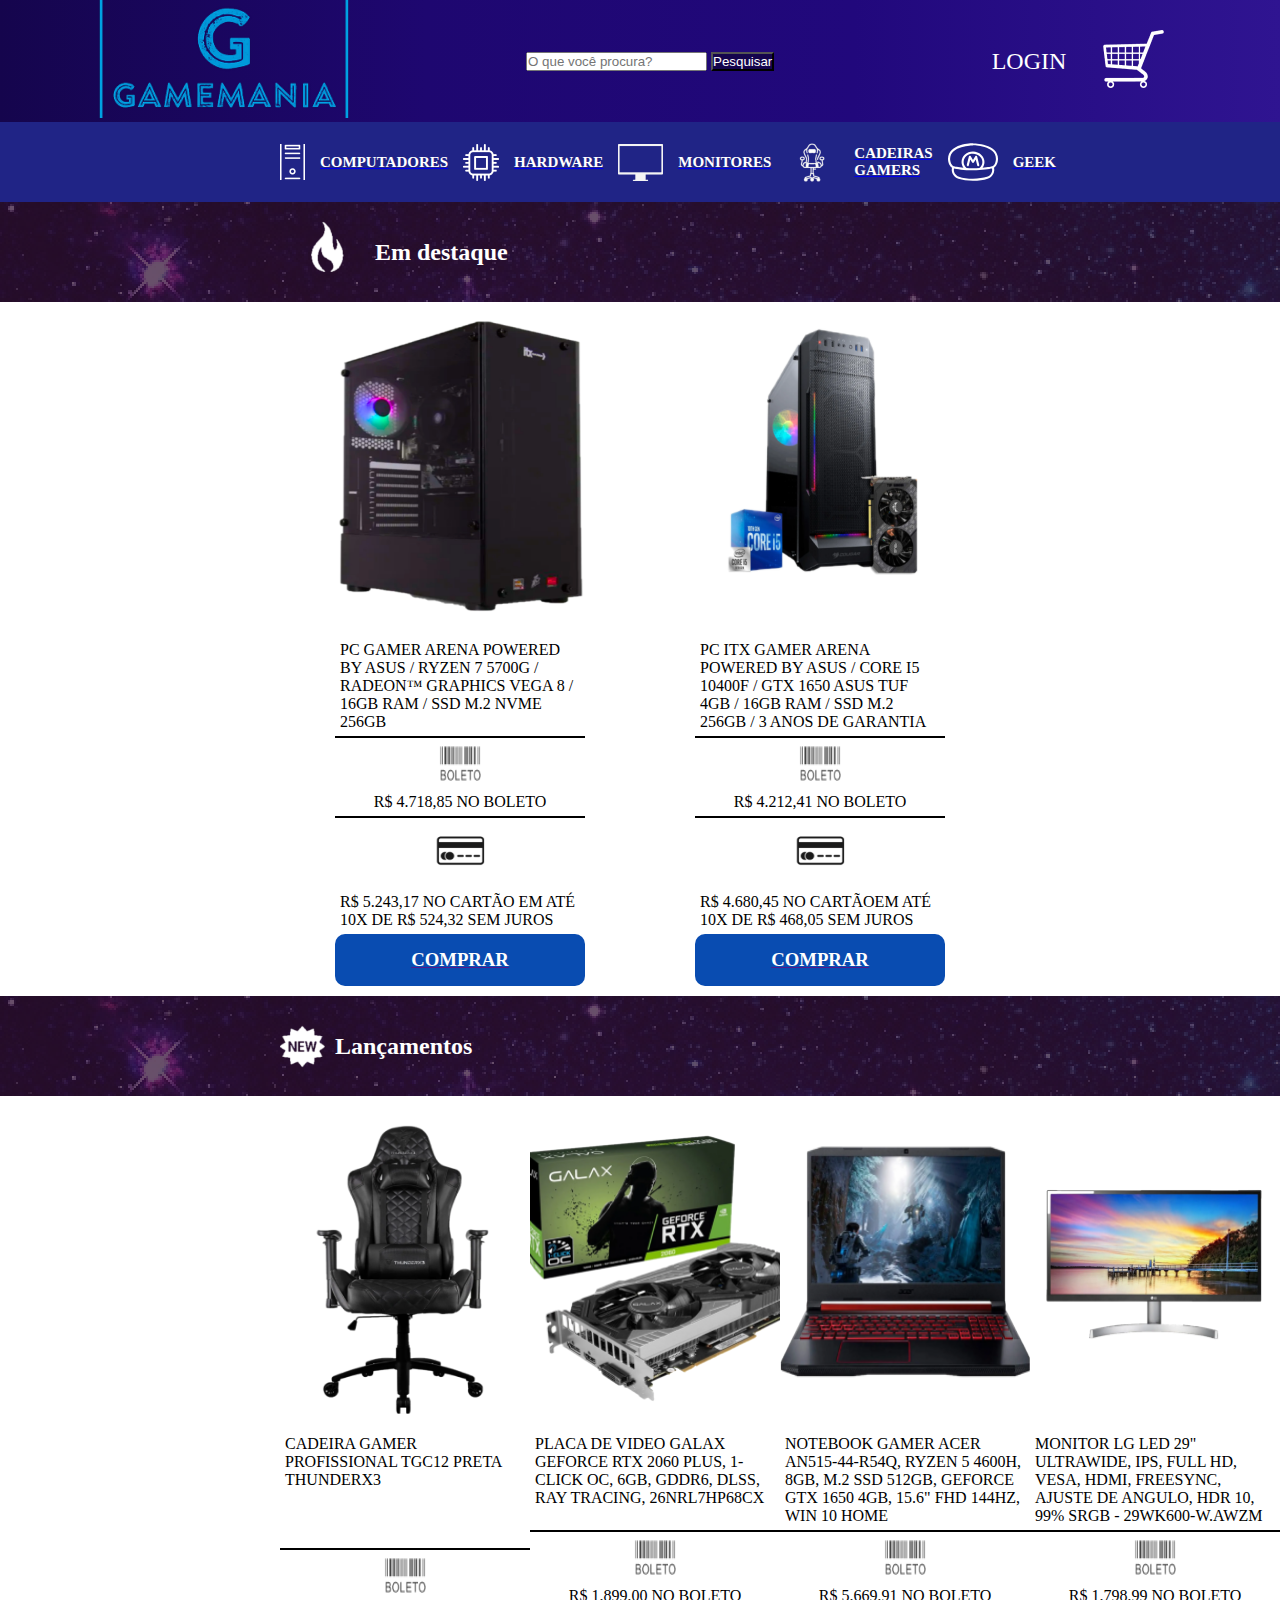
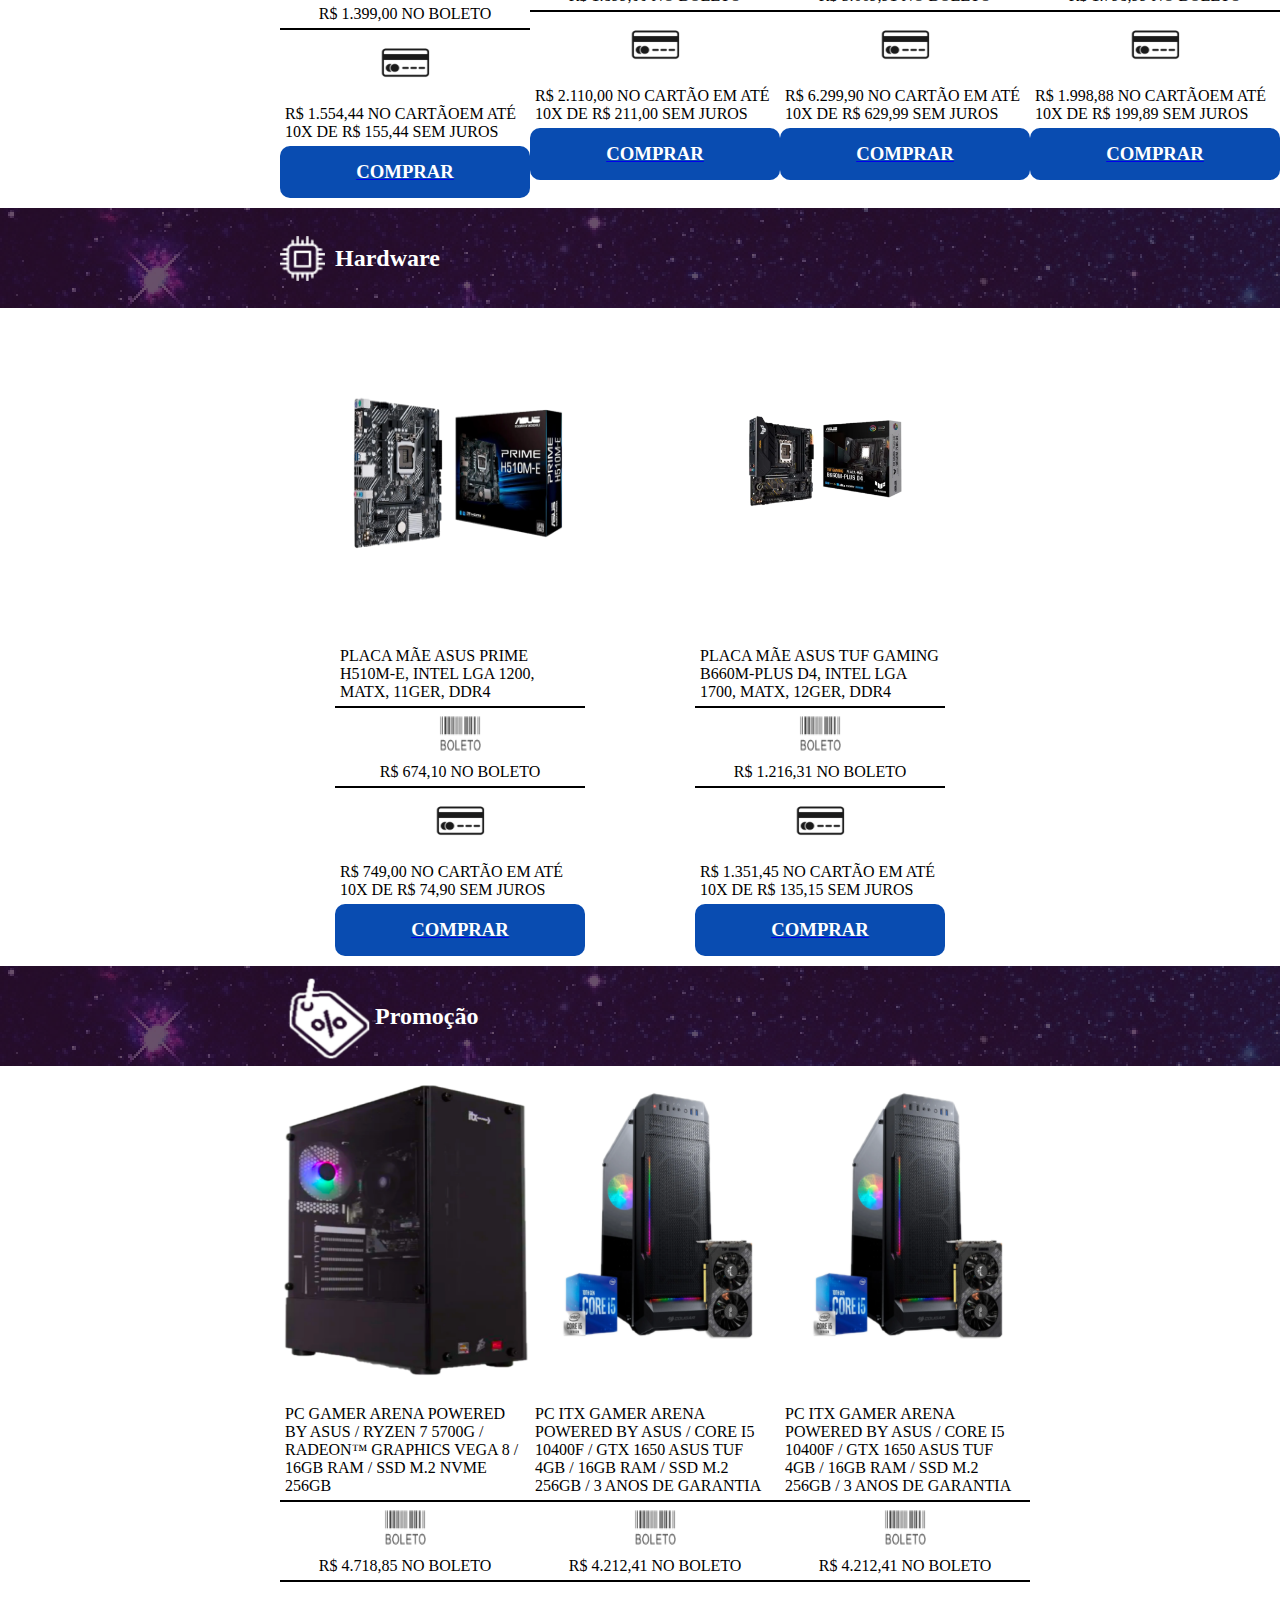
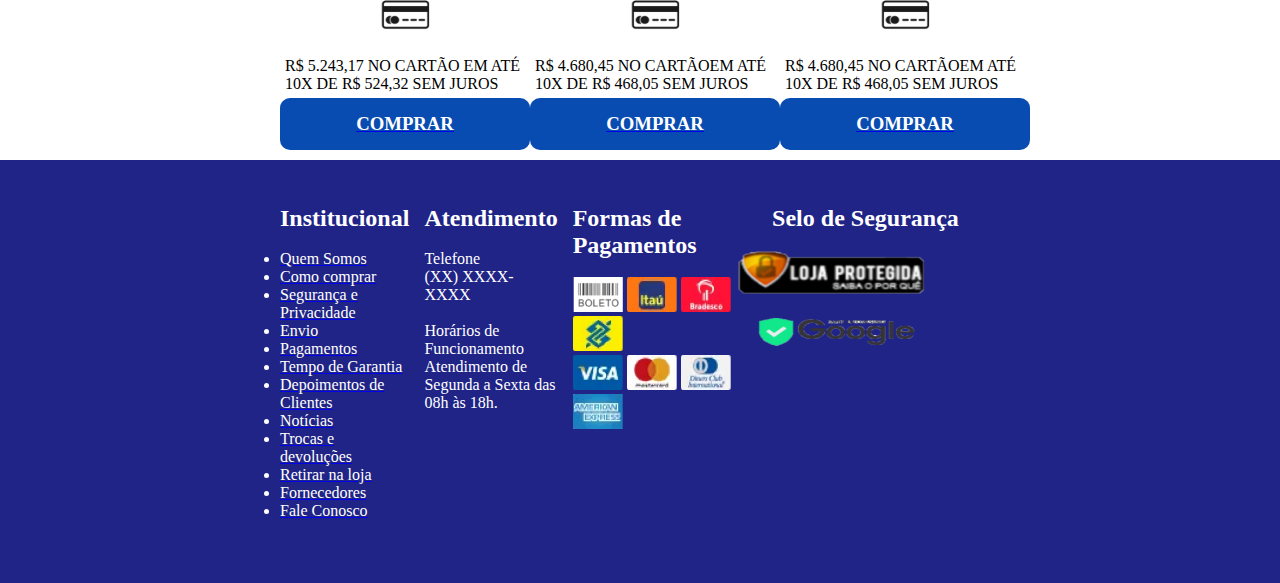
<file: index.html>
<!DOCTYPE html>
<html lang="pt-br">
<head>
    <meta charset="UTF-8">
    <meta http-equiv="X-UA-Compatible" content="IE=edge">
    <link rel="stylesheet" href="css/style.css">
    <meta name="viewport" content="width=device-width, initial-scale=1.0">
    <title>Game Mania - Home Page</title>
    <link href="https://cdn.jsdelivr.net/npm/bootstrap@5.2.0/dist/css/bootstrap.min.css" rel="stylesheet" integrity="sha384-gH2yIJqKdNHPEq0n4Mqa/HGKIhSkIHeL5AyhkYV8i59U5AR6csBvApHHNl/vI1Bx" crossorigin="anonymous">


</head>
<body>
    <header>
        <div class="container-logo">
            <div class="logo-imagem"></div>
                <a href="index.html"><img src="img/logo.png" alt="logo_game_mania"></a>
            </div>
        </div>
        <nav class="navbar bg-light">
            <div class="container-fluid">
              <form class="d-flex" role="search">
                <input class="form-control me-2" type="Pesquisa" placeholder="O que você procura?" aria-label="Search">
                <button class="btn btn-primary" type="submit">Pesquisar</button>
              </form>
            </div>
          </nav>
        <div class="login">
            <p><a href="login.html">Login</a></p>
        <div class="icone-carrinho">
            <a href="#"><img src="img/carrinho_de_compra.png" alt="carrinho_de_compra"></a>
        </div>
    </header>
    <main>
        <section>
            <ul class="barra-procura">
                <img src="img/icone_computador.png" alt="icone_computador"><a href="#"><h3>Computadores</h3></a>
                <img src="img/icone_hardware.png" alt="icone_computador"><a href="#"><h3>Hardware</h3></a>
                <img src="img/icone_monitor.png" alt="icone_computador"><a href="#"><h3>Monitores</h3></a>
                <img src="img/icone_cadeira.png" alt="icone_computador"><a href="#"><h3>Cadeiras Gamers</h3></a>
                <img src="img/icone_geek.png" alt="icone_computador"><a href="#"><h3>Geek</h3></a>
            </ul>
        </section>
        <section>
            <div class="fundo">
                <img src="img/Fogo.png" alt="icone_de_fogo"><h2>Em destaque</h2>
            </div>
            <div class="container computador-destaque">
                <div class="pc-1">
                    <img src="img/pc_1.png" alt="icone_computador">
                    <p>PC GAMER ARENA POWERED BY ASUS / RYZEN 7 5700G / RADEON™ GRAPHICS VEGA 8 / 16GB RAM / SSD M.2 NVME 256GB</p>
                    <div class="linha"></div>
                    <div class="boleto">
                        <img src="img/boleto.png" alt="icone_boleto">
                    </div>
                    <p>R$ 4.718,85 no boleto</p>
                    <div class="linha"></div>
                    <div class="cartao">
                        <img src="img/cartao_de_credito.png" alt="cartao_de_credito">
                    </div>
                    <p>R$ 5.243,17 no cartão em até 10x de R$ 524,32 sem juros</p>
                    <div id="comprar-click" class="botao-comprar">
                        <a href="" onclick="comprar()"><h3>COMPRAR</h3></a>
                    </div>
                </div>
                <div class="pc-1">
                    <img src="img/pc_2.png" alt="icone_computador">
                    <p>PC ITX GAMER ARENA POWERED BY ASUS / CORE I5 10400F / GTX 1650 ASUS TUF 4GB / 16GB RAM / SSD M.2 256GB / 3 ANOS DE GARANTIA</p>
                    <div class="linha"></div>
                    <div class="boleto">
                        <img src="img/boleto.png" alt="icone_boleto">
                    </div>
                    <p>R$ 4.212,41 no boleto</p>
                    <div class="linha"></div>
                    <div class="cartao">
                        <img src="img/cartao_de_credito.png" alt="cartao_de_credito">
                    </div>
                    <p>R$ 4.680,45 no cartãoem até 10x de R$ 468,05 sem juros</p>
                    <div id="comprar-click" class="botao-comprar">
                        <a href="" onclick="comprar()"><h3>COMPRAR</h3></a>
                    </div>
                </div>
        </section>
        <section>
            <div class="fundo new">
                <img src="img/new.png" alt="icone_new"><h2>Lançamentos</h2>
            </div> 
            <div class="container computador-destaque">
                <div class="pc-1">
                    <img src="img/cadeira_gamer.png" alt="icone_computador">
                    <p>CADEIRA GAMER PROFISSIONAL TGC12 PRETA THUNDERX3</p> <br> <br> <br>
                    <div class="linha"></div>
                    <div class="boleto">
                        <img src="img/boleto.png" alt="icone_boleto">
                    </div>
                    <p>R$ 1.399,00 no boleto</p>
                    <div class="linha"></div>
                    <div class="cartao">
                        <img src="img/cartao_de_credito.png" alt="cartao_de_credito">
                    </div>
                    <p>R$ 1.554,44 no cartãoem até 10x de R$ 155,44 sem juros</p>
                    <div id="comprar-click" class="botao-comprar">
                        <a href="#" onclick="comprar()"><h3>COMPRAR</h3></a>
                    </div>
                </div>
                <div class="pc-1">
                    <img src="img/placa_de_video.png" alt="placa_de_video">
                    <p>PLACA DE VIDEO GALAX GEFORCE RTX 2060 PLUS, 1-CLICK OC, 6GB, GDDR6, DLSS, RAY TRACING, 26NRL7HP68CX</p> <br>
                    <div class="linha"></div>
                    <div class="boleto">
                        <img src="img/boleto.png" alt="icone_boleto">
                    </div>
                    <p>R$ 1.899,00 no boleto</p>
                    <div class="linha"></div>
                    <div class="cartao">
                        <img src="img/cartao_de_credito.png" alt="cartao_de_credito">
                    </div>
                    <p>R$ 2.110,00 no cartão em até 10x de R$ 211,00 sem juros</p>
                    <div id="comprar-click" class="botao-comprar">
                        <a href="#" onclick="comprar()"><h3>COMPRAR</h3></a>
                    </div>
                </div>
                <div class="pc-1">
                    <img src="img/notebook.png" alt="notebook">
                    <p>NOTEBOOK GAMER ACER AN515-44-R54Q, RYZEN 5 4600H, 8GB, M.2 SSD 512GB, GEFORCE GTX 1650 4GB, 15.6" FHD 144HZ, WIN 10 HOME</p>
                    <div class="linha"></div>
                    <div class="boleto">
                        <img src="img/boleto.png" alt="icone_boleto">
                    </div>
                    <p>R$ 5.669,91 no boleto</p>
                    <div class="linha"></div>
                    <div class="cartao">
                        <img src="img/cartao_de_credito.png" alt="cartao_de_credito">
                    </div>
                    <p>R$ 6.299,90 no cartão em até 10x de R$ 629,99 sem juros</p>
                    <div id="comprar-click" class="botao-comprar">
                        <a href="#" onclick="comprar()"><h3>COMPRAR</h3></a>
                    </div>
                </div>
                <div class="pc-1">
                    <img src="img/monitor.png" alt="monitor">
                    <p>MONITOR LG LED 29" ULTRAWIDE, IPS, FULL HD, VESA, HDMI, FREESYNC, AJUSTE DE ANGULO, HDR 10, 99% SRGB - 29WK600-W.AWZM</p>
                    <div class="linha"></div>
                    <div class="boleto">
                        <img src="img/boleto.png" alt="icone_boleto">
                    </div>
                    <p>R$ 1.798,99 no boleto</p>
                    <div class="linha"></div>
                    <div class="cartao">
                        <img src="img/cartao_de_credito.png" alt="cartao_de_credito">
                    </div>
                    <p>R$ 1.998,88 no cartãoem até 10x de R$ 199,89 sem juros</p>
                    <div id="comprar-click" class="botao-comprar">
                        <a href="#" onclick="comprar()"><h3>COMPRAR</h3></a>
                    </div>
                </div>
        </section>
        <section>
            <div class="fundo hard">
                <img src="img/icone_hardware.png" alt="icone_de_fogo"><h2>Hardware</h2>
            </div>
            <div class="container computador-destaque">
                <div class="pc-1">
                    <img src="img/placa_mae_1.png" alt="placa_mae_1">
                    <p>PLACA MÃE ASUS PRIME H510M-E, INTEL LGA 1200, MATX, 11GER, DDR4</p>
                    <div class="linha"></div>
                    <div class="boleto">
                        <img src="img/boleto.png" alt="icone_boleto">
                    </div>
                    <p>R$ 674,10 no boleto</p>
                    <div class="linha"></div>
                    <div class="cartao">
                        <img src="img/cartao_de_credito.png" alt="cartao_de_credito">
                    </div>
                    <p>R$ 749,00 no cartão em até 10x de R$ 74,90 sem juros</p>
                    <div id="comprar-click" class="botao-comprar">
                        <a href="#" onclick="comprar()"><h3>COMPRAR</h3></a>
                    </div>
                </div>
                <div class="pc-1">
                    <img src="img/placa_mae_2.png" alt="placa_mae_2">
                    <p>PLACA MÃE ASUS TUF GAMING B660M-PLUS D4, INTEL LGA 1700, MATX, 12GER, DDR4</p>
                    <div class="linha"></div>
                    <div class="boleto">
                        <img src="img/boleto.png" alt="icone_boleto">
                    </div>
                    <p>R$ 1.216,31 no boleto</p>
                    <div class="linha"></div>
                    <div class="cartao">
                        <img src="img/cartao_de_credito.png" alt="cartao_de_credito">
                    </div>
                    <p>R$ 1.351,45 no cartão em até 10x de R$ 135,15 sem juros</p>
                    <div id="comprar-click" class="botao-comprar">
                        <a href="#" onclick="comprar()"><h3>COMPRAR</h3></a>
                    </div>
                </div>
        </section>
        <section>
            <div class="fundo">
                <img src="img/icone_promocao.png" alt="icone_promocao"><h2>Promoção</h2>
            </div>
            <div class="container computador-destaque">
                <div class="pc-1">
                    <img src="img/pc_1.png" alt="icone_computador">
                    <p>PC GAMER ARENA POWERED BY ASUS / RYZEN 7 5700G / RADEON™ GRAPHICS VEGA 8 / 16GB RAM / SSD M.2 NVME 256GB</p>
                    <div class="linha"></div>
                    <div class="boleto">
                        <img src="img/boleto.png" alt="icone_boleto">
                    </div>
                    <p>R$ 4.718,85 no boleto</p>
                    <div class="linha"></div>
                    <div class="cartao">
                        <img src="img/cartao_de_credito.png" alt="cartao_de_credito">
                    </div>
                    <p>R$ 5.243,17 no cartão em até 10x de R$ 524,32 sem juros</p>
                    <div id="comprar-click" class="botao-comprar">
                        <a href="#" onclick="comprar()"><h3>COMPRAR</h3></a>
                    </div>
                </div>
                <div class="pc-1">
                    <img src="img/pc_2.png" alt="icone_computador">
                    <p>PC ITX GAMER ARENA POWERED BY ASUS / CORE I5 10400F / GTX 1650 ASUS TUF 4GB / 16GB RAM / SSD M.2 256GB / 3 ANOS DE GARANTIA</p>
                    <div class="linha"></div>
                    <div class="boleto">
                        <img src="img/boleto.png" alt="icone_boleto">
                    </div>
                    <p>R$ 4.212,41 no boleto</p>
                    <div class="linha"></div>
                    <div class="cartao">
                        <img src="img/cartao_de_credito.png" alt="cartao_de_credito">
                    </div>
                    <p>R$ 4.680,45 no cartãoem até 10x de R$ 468,05 sem juros</p>
                    <div id="comprar-click" class="botao-comprar">
                        <a href="#" onclick="comprar()"><h3>COMPRAR</h3></a>
                    </div>
                </div>
                <div class="pc-1">
                    <img src="img/pc_2.png" alt="icone_computador">
                    <p>PC ITX GAMER ARENA POWERED BY ASUS / CORE I5 10400F / GTX 1650 ASUS TUF 4GB / 16GB RAM / SSD M.2 256GB / 3 ANOS DE GARANTIA</p>
                    <div class="linha"></div>
                    <div class="boleto">
                        <img src="img/boleto.png" alt="icone_boleto">
                    </div>
                    <p>R$ 4.212,41 no boleto</p>
                    <div class="linha"></div>
                    <div class="cartao">
                        <img src="img/cartao_de_credito.png" alt="cartao_de_credito">
                    </div>
                    <p>R$ 4.680,45 no cartãoem até 10x de R$ 468,05 sem juros</p>
                    <div id="comprar-click" class="botao-comprar">
                        <a href="#" onclick="comprar()"><h3>COMPRAR</h3></a>
                    </div>
                </div>
        </section>
    </main>
    <footer>
        <div class="container institucional">
        <h2>Institucional</h2> <br>
            <ul>
                <a href="#"><li>Quem Somos</li></a>
                <a href="#"><li>Como comprar</li></a>
                <a href="#"><li>Segurança e Privacidade</li></a>
                <a href="#"><li>Envio</li></a>
                <a href="#"><li>Pagamentos</li></a>
                <a href="#"><li>Tempo de Garantia</li></a>
                <a href="#"><li>Depoimentos de Clientes</li></a>
                <a href="#"><li>Notícias</li></a>
                <a href="#"><li>Trocas e devoluções</li></a>
                <a href="#"><li>Retirar na loja</li></a>
                <a href="#"><li>Fornecedores</li></a>
                <a href="#"><li>Fale Conosco</li></a>
            </ul>
            <br>
        </div>
        <div class="container atendimento">
        <h2>Atendimento</h2> <br>
            <p>Telefone</p>
            <p>(XX) XXXX-XXXX</p> <br>
            <p>Horários de Funcionamento Atendimento de Segunda a Sexta das 08h às 18h.</p>
        <br>
        </div>
        <div class="container pagamentos">
        <h2>Formas de Pagamentos</h2> <br>
            <img src="img/boleto.png" alt="">
            <img src="img/itau.png" alt="">
            <img src="img/bradesco.png" alt="">
            <img src="img/BB.png" alt="">
            <div class="pagamentos-pt-2">
                <img src="img/Visa.png" alt="">
                <img src="img/Mastercard.png" alt="">
                <img src="img/nao_conheço.png" alt="">
                <img src="img/american_express.png" alt="">
            </div>
        </div>
        <br>
        <div class="container selos">
        <h2>Selo de Segurança</h2> <br>
            <img src="img/selo_segurança.png" alt="">
            <img src="img/selo_segurança_2.png" alt="">
        </div>    
    </footer>

    <script src="js/scripts.js"></script>
    <script src="https://cdn.jsdelivr.net/npm/bootstrap@5.2.0/dist/js/bootstrap.bundle.min.js" integrity="sha384-A3rJD856KowSb7dwlZdYEkO39Gagi7vIsF0jrRAoQmDKKtQBHUuLZ9AsSv4jD4Xa" crossorigin="anonymous"></script>
</body>
</html>
</file>
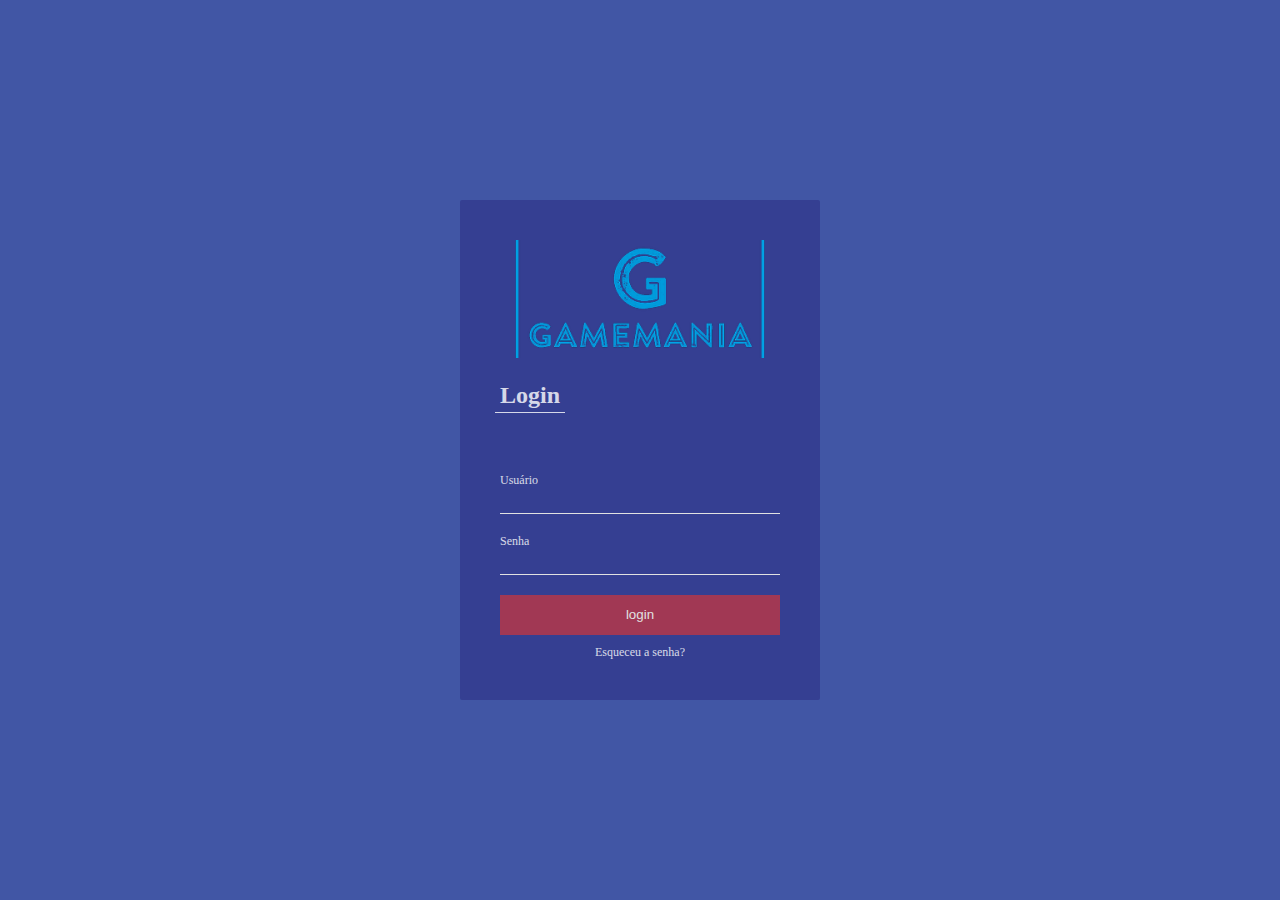
<file: login.html>
<!DOCTYPE html>
<html lang="pt-br">
    <head>
        <meta charset="UTF-8">
        <meta http-equiv="X-UA-Compatible" content="IE=edge">
        <meta name="viewport"content="width=device-width, initial-scale=1.0">
        <link rel="stylesheet" href="css/style_login.css">
        <title>Login</title>
    </head>
    <body>
        <div id="login">
            <form class="card">
                <div class="logo"> <a href="index.html"><img src="img/logo.png" alt="logo"></a></div>
                <div class="card-header">
                    <h2>Login</h2>
                </div>
                <div class="card-content">
                    <div class="card-content-area">
                        <label for="usuario">Usuário</label>
                        <input type="text" id="usuario" autocomplete="off">
                    </div>
                    <div class="card-content-area">
                        <label for="password">Senha</label>
                        <input type="password" id="password" autocomplete="off">
                    </div>
                </div>
                <div class="card-footer">
                    <input type="submit" value="login" class="submit">
                    <a href="#" class="recuperar_senha">Esqueceu a senha?</a>
                </div>
            </form>
        </div>
    </body>
</html>
</file>
<file: css/style.css>
* {
    padding: 0%;
    margin: 0%;
    box-sizing: border-box;
}

header {
    width: 100%; 
    background-image: linear-gradient(to right,rgb(21, 5, 77),rgb(30, 7, 112),rgb(33, 8, 124), rgb(47, 20, 145));  
    display: flex;
    justify-content: space-around;
    align-items: center;
}

.logo-imagem {
    width: 10px;
    height: 120px;
    
}

.container-logo {
    display: flex;
    align-items: center;
}

.login {
    display: flex;
    justify-content: space-around;
    align-items: center;
    padding: 10px 15px;
}

.barra-pesquisa {
    display: flex;
    height: 50px;

}

.navbar button{
    color: white;
    background-color: rgb(21, 5, 77);

}

.navbar button:hover{
    color: white;
    background: #202486;
}


.login p {
    display: inline-block;
    margin: 0 10px;
    text-transform: uppercase;
}

.login p a {
    font-size: 24px;
    text-decoration: none;
    color: rgb(255, 255, 255);
    padding: 10px 15px;
}   

.login p a:hover {
    background-color: rgb(9, 76, 177);
    border-radius: 10px;

}

.icone-carrinho {
    display: flex;
    align-items: center;
    padding: 10px 10px;
}

.barra-procura {
    width: 100%;
    height: 80px;
    background-color: #202486; 
    display: flex;
    justify-content: space-around;
    align-items: center;
    padding: 0px 280px;
    margin-bottom: 0rem;
}

.barra-procura h3 {
    color: white;
    text-decoration: none;
    text-transform: uppercase;
    font-size: 15px;
    padding: 10px 15px;
}

.barra-procura h3:hover {
    background-color: rgb(9, 76, 177);
    border-radius: 10px;
}

.fundo {
    width: 100%;
    height: 100px;
    background-image: url(../img/fundo_espaco.png);
    display: flex;
    align-items: center;
    padding: 0px 280px;
}

.fundo img {
    width: 95px;
    height: 95px;
}

.fundo h2 {
    color: white;
}

.computador-destaque {
    display: flex;
    padding: 10px 280px;
    justify-content: space-around;
}

.pc-1 img {
    width: 250px;
    height: 320px;
}

.pc-1 p {
    padding: 5px;
    width: 250px;
    display: flex;
    justify-content: center;
    text-transform: uppercase;
}

.pc-1 h3 {
    padding: 15px;
    width: 250px;
    text-decoration: none;
    display: flex;
    color: white;
    justify-content: center;
    background-color: rgb(9, 76, 177);
    border-radius: 10px;
}


.pc-2 img {
    width: 300px;
    height: 350px;
}

.linha {
    width: 250px;
    border: 1px solid #000;
}

.boleto {
    display: flex;
    justify-content: center;
}

.boleto img{
    width: 50px;
    height: 50px;
}

.cartao {
    display: flex;
    justify-content: center;
}

.cartao img {
    width: 50px;
    height: 70px;
}

.botao-comprar:hover h3{
    background-color: rgb(9, 76, 177);
    border-radius: 10px;
}


.new img {
    width: 45px;
    height: 45px;
}

.new h2 {
    padding: 10px;
}


.hard img {
    width: 45px;
    height: 45px;
}

.hard h2 {
    padding: 10px;
}

.promo img {
    width: 45px;
    height: 45px;
}

.promo h2 {
    padding: 10px;
}

footer {
    width: 100%;
    background-color: #202486;
    padding: 45px 280px;
    color: white;
    display: flex;
    justify-content: space-around;
}


.pagamentos img {
    width: 50px;
    height: 35px;
}

.selos h2{
    text-align: center;
}


.selos img {
    width: 201px;
    height: 50px;
}

.institucional {
    display: inline-block;
}

.institucional li {
    color: white;
    text-transform: none;
}


.atendimento {
    display: inline-block;
    padding: 0px 15px;
    width: 200px;
}
</file>
<file: css/style_login.css>
body {
    padding: 0;
    margin: 0;
    background-color: #4156a5;
}

#login {

    display: flex;
    align-items: center;
    justify-content: center;
    height: 100vh;
    font-family: Cambria, Cochin, Georgia, Times, 'Times New Roman', serif;
}

.logo {
    display: flex;
    align-items: center;
    justify-content: center;
}

.card {
    background-color: rgba(27, 9, 104, 0.3);
    padding: 40px;
    border-radius: 2px;
    width:280px;
}

.card-header {
    padding-bottom: 50px;
    opacity: 0.8;
    color: #fff;
}

.card-header::after {
    content: "";
    width: 70px;
    height: 1px;
    background-color: #fff;
    display: block;
    margin-top: -17px;
    margin-left: -5px;
}

.card-content label {
    color: #fff;
    font-size: 12px;
    opacity: 0.8;
}

.card-content-area {
    display: flex;
    flex-direction: column;
    padding:10px 0;
}

.card-content-area input {
    margin-top: 10px;
    padding:0 5px;
    background-color: transparent;
    border:none;
    border-bottom: 1px solid #e1e1e1;
    outline: none;
    color: #fff;
}

.card-footer {
    display: flex;
    flex-direction: column;
}

.card-footer .submit{
    width: 100%;
    height: 40px;
    background-color: #a13854;
    border:none;
    color:#e1e1e1;
    margin: 10px 0;
}

.card-footer a {
    text-align: center;
    font-size: 12px;
    opacity: 0.8;
    color: #fff;
    text-decoration: none;
}
</file>
